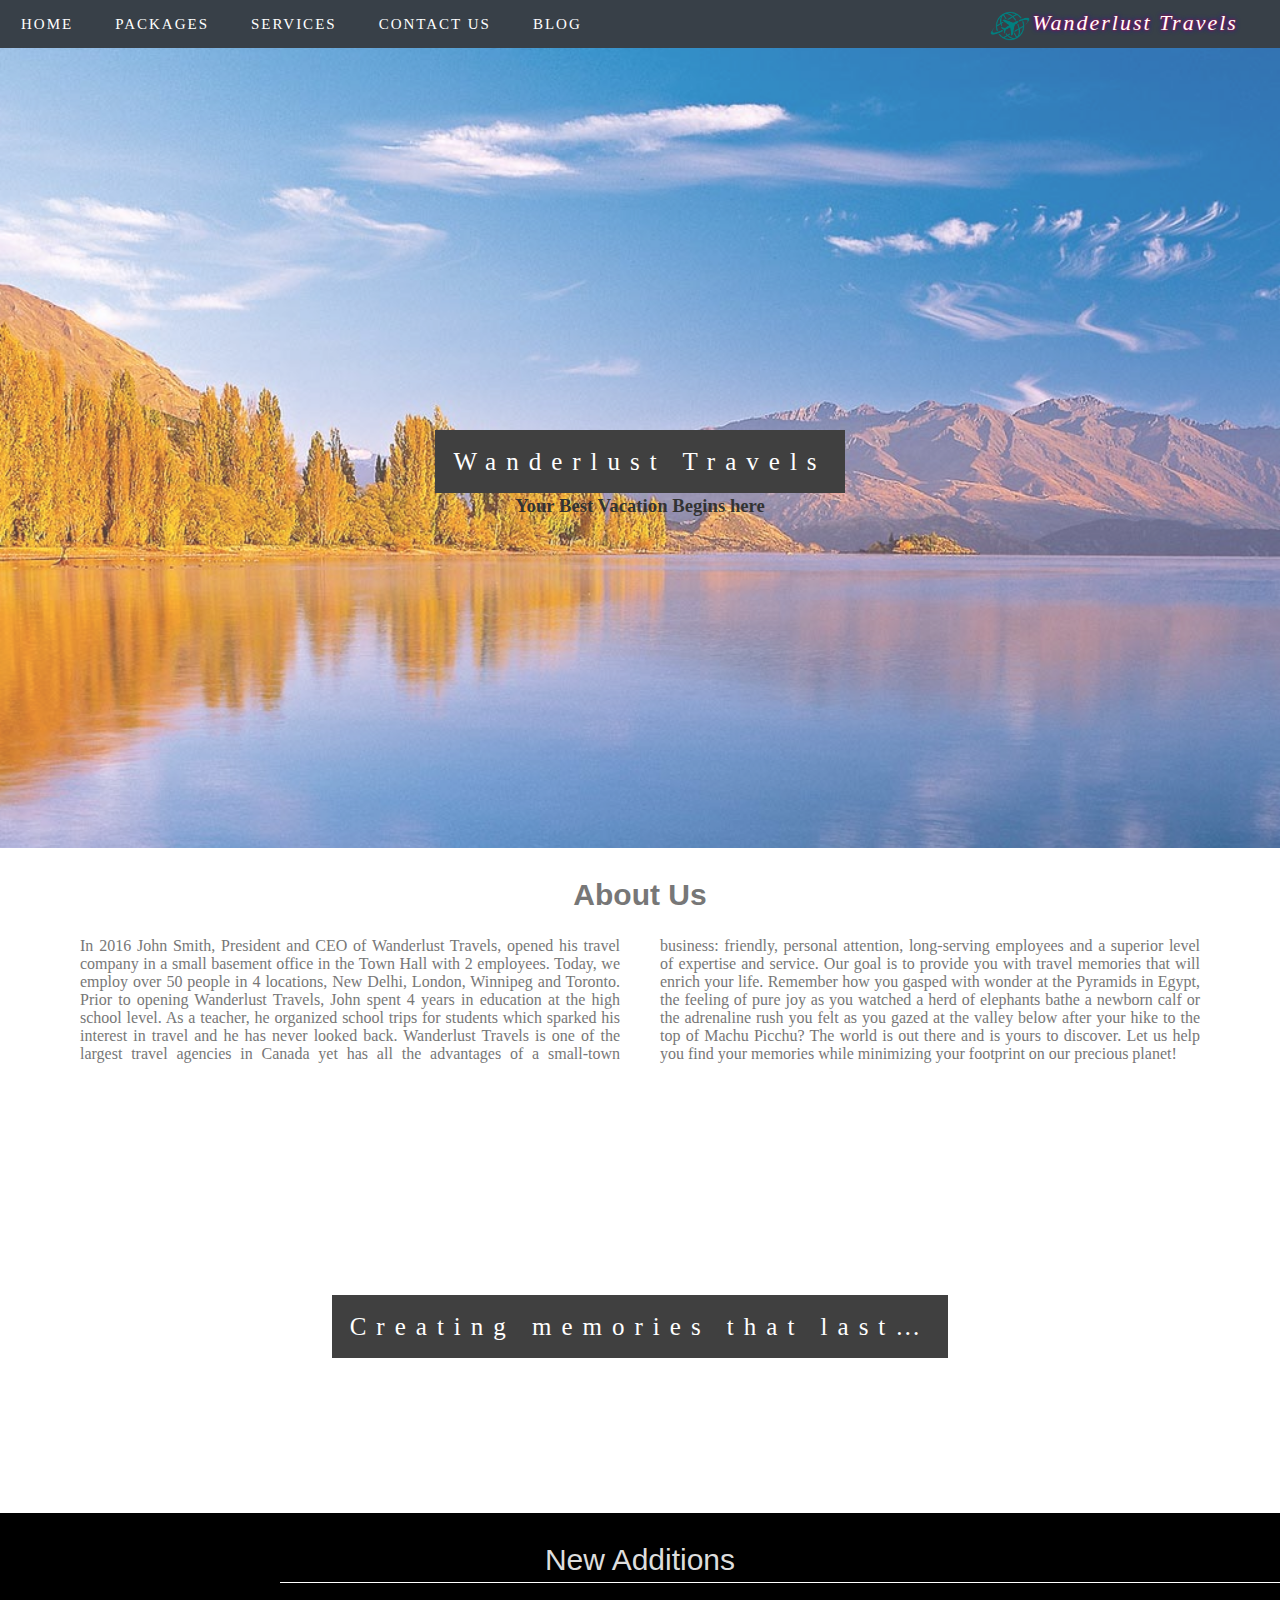
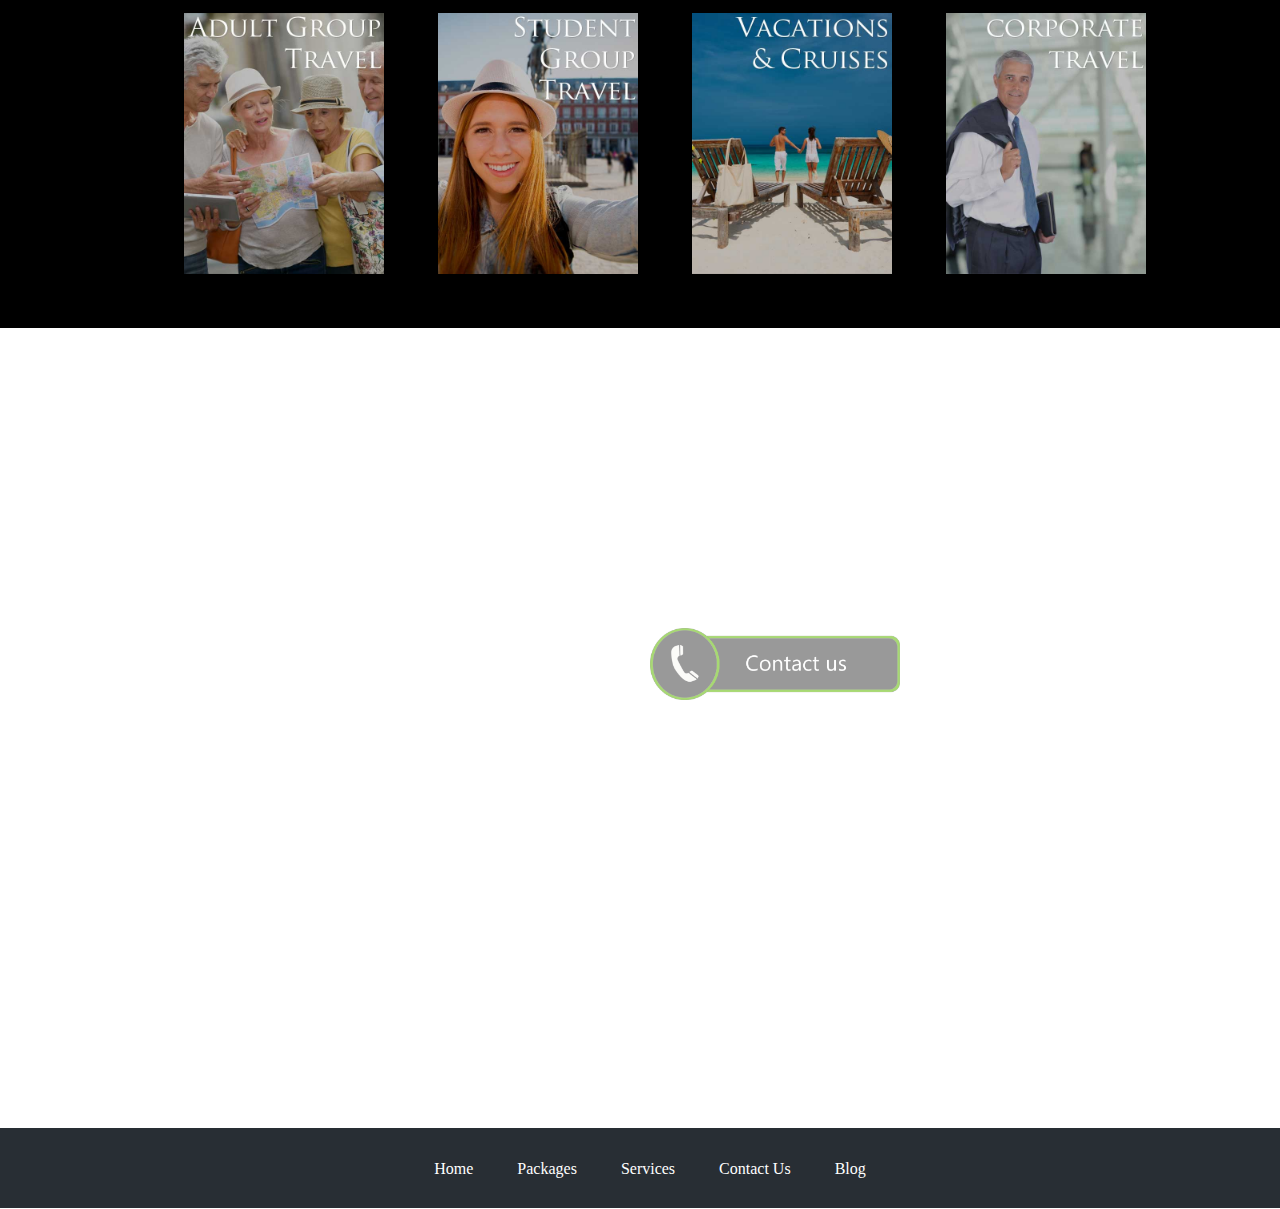
<file: index.html>
<!DOCTYPE html>
	<html lang="en">
	<head>	
		<meta charset="UTF-8" />
		<link rel="stylesheet" type="text/css" href="css/index.css"/>
		<link rel="shortcut icon" type="image/x-icon" href="images/plane.ico"/>
		<title>Wanderlust Travels</title>
	</head>

	<body>
		<header>
			<div id="leftname">
				<p>Wanderlust Travels</p>
				<img src="images/travel.png" alt="icon"/>
			</div>
		</header>
		<nav id = "navigation">
					<ul>
						<li><a href ="index.html">Home</a></li>
						<li><a href ="packages.html">Packages</a></li>
						<li><a href ="services.html">Services</a></li>
						<li><a href ="contactUs.html">Contact Us</a></li>
						<li><a href ="#">Blog</a></li>
					</ul>
		</nav>
		<section id="content">
			<div class="backimg1">
		  		<div class="caption">
		    		<span class="border">Wanderlust Travels</span>
		    		<h3>Your Best Vacation Begins here</h3>
		  		</div>
			</div>
			<div id="firstcontent">
				<h2>About Us</h2>
				<p class="two-col">In 2016 John Smith, President and CEO of Wanderlust Travels, opened his travel company in a small basement office in the Town Hall with 2 employees. Today, we employ over 50 people in 4 locations, New Delhi, London, Winnipeg and Toronto. Prior to opening Wanderlust Travels, John spent 4 years in education at the high school level. As a teacher, he organized school trips for students which sparked his interest in travel and he has never looked back. Wanderlust Travels is one of the largest travel agencies in Canada yet has all the advantages of a small-town business: friendly, personal attention, long-serving employees and a superior level of expertise and service.

				Our goal is to provide you with travel memories that will enrich your life.  Remember how you gasped with wonder at the Pyramids in Egypt, the feeling of pure joy as you watched a herd of elephants bathe a newborn calf or the adrenaline rush you felt as you gazed at the valley below after your hike to the top of Machu Picchu?  The world is out there and is yours to discover.  Let us help you find your memories while minimizing your footprint on our precious planet!</p>
			</div>

			<div class="backimg2">
		  		<div class="caption">
		    	<span class="border">Creating memories that last…</span>
		  		</div>
			</div>

			<div id="secondcontent">
			  <div id="newadd">
			  	<h3>New Additions</h3>
			  	<p></p>
			    <a href="#"><img src="images/pr1.jpg" alt="Promotions1" /></a>
			    <a href="#"><img src="images/pr2.jpg" alt="Promotions1" /></a>
			    <a href="#"><img src="images/pr3.jpg" alt="Promotions1" /></a>
			    <a href="#"><img src="images/pr4.jpg" alt="Promotions1" /></a>
			  </div>
			</div>

			<div class="backimg1">
			  <div class="caption1">
			    <span class="border1"><a href="contactUs.html"><img src="images/call.png" alt="contact"></a></span>
			  </div>
			</div>
				</section>
		<footer>
				<nav id="social">
					<ul>
						<li><a href = "index.html">Home</a></li>
						<li><a href = "packages.html">Packages</a></li>
						<li><a href = "services.html">Services</a></li>
						<li><a href = "contactUs.html">Contact Us</a></li>
						<li><a href = "#">Blog</a></li>
					</ul>
				</nav>
			</footer>
	</body>
	</html>
</file>
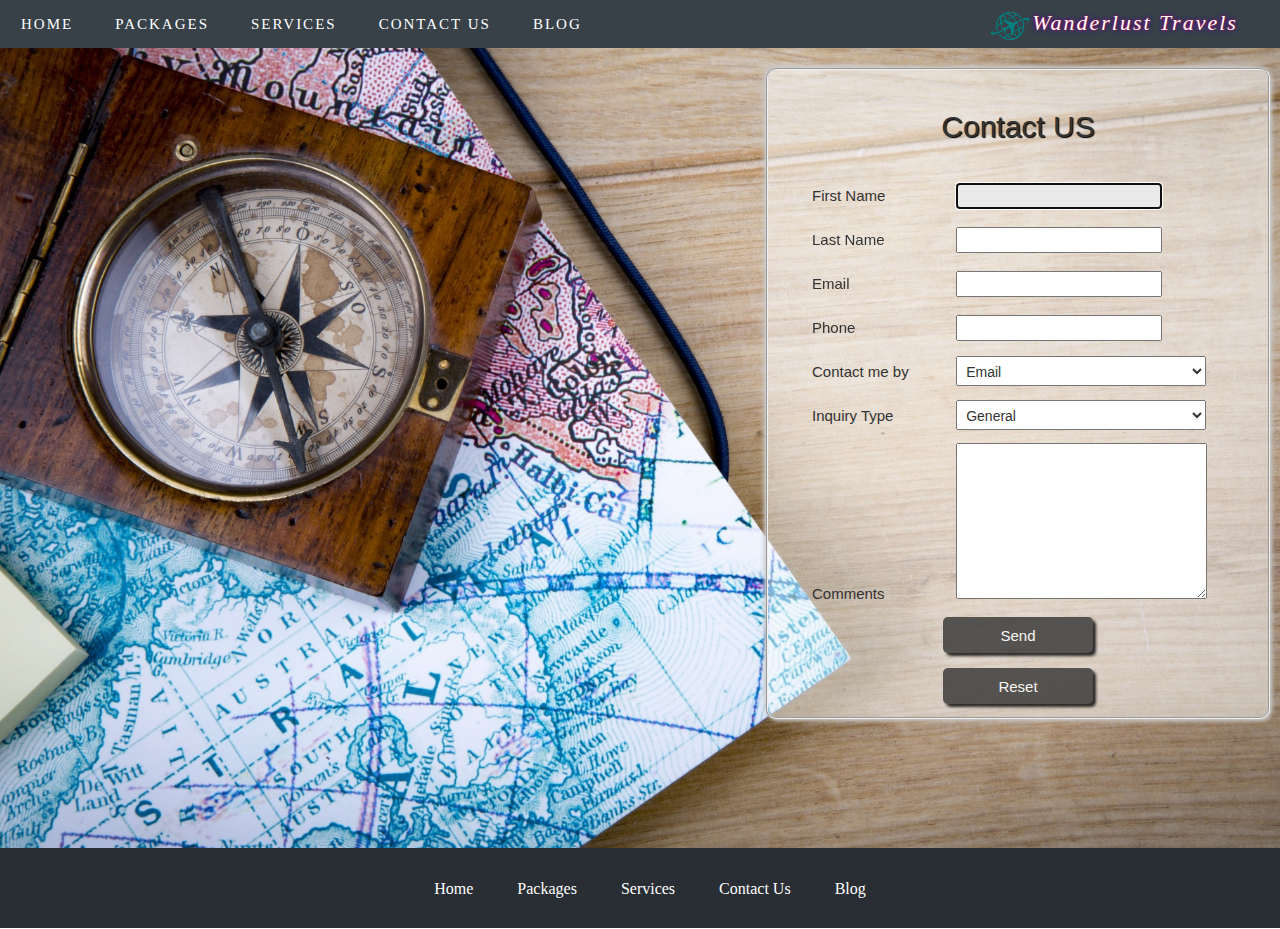
<file: contactUs.html>
<!DOCTYPE html>
<html lang="en">
<head>
	<meta charset="UTF-8" />
	<title>Contact Us</title>
	<link rel="stylesheet" type="text/css" href="css/index.css">
	<link rel="shortcut icon" type="image/x-icon" href="images/plane.ico" />
	<script src="js/formValidate.js"></script>
</head>

<body>
	<header>
		<div id="leftname">
				<p>Wanderlust Travels</p>
				<img src="images/travel.png" alt="icon"/>
		</div>
	</header>

	<nav id = "navigation">
		<ul>
			<li><a href ="index.html">Home</a></li>
			<li><a href ="packages.html">Packages</a></li>
			<li><a href ="services.html">Services</a></li>
			<li><a href ="contactUs.html">Contact Us</a></li>
			<li><a href ="#">Blog</a></li>
		</ul>
	</nav>

	<section id="content">
		<form id="contactform" action="index.html">
			<fieldset>
				<h1>Contact US</h1>
					<ul>
						<li>
							<label for="fname">First Name</label>
							<input type="text" id="fname" name="fname">
							<p class="infoError error" id="fname_error">* Required field</p>
						</li>
						<li>
							<label for="lname">Last Name</label>
							<input type="text" id="lname" name="lname">
							<p class="infoError error" id="lname_error">* Required field</p>
						</li>
						<li>
							<label for="email">Email</label>
							<input type="email" id="email" name="email" />
							<p class="infoError error" id="email_error">* Required field</p>
							<p class="infoError error" id="emailformat_error">* Invalid email address</p>
						</li>
						<li>
							<label for="phone">Phone</label>
							<input type="tel" id="phone" name="phone"/>
							<p class="infoError error" id="phone_error">* Required field</p>
							<p class="infoError error" id="phoneformat_error">* Invalid phone number</p>
						</li>
						<li>
							<label for="contact">Contact me by</label>
							<select id="contact" name="contact">
								<option>Email</option>
								<option>Phone</option>
							</select>
							<p class="infoError error" id="contact_error">* Required field</p>
						</li>
					</ul>
					<ul>
						<li>
							<label for="inquiry">Inquiry Type</label>
							<select id="inquiry" name="inquiry">
								<option>General</option>
								<option>Planning a vacation</option>
								<option>Existing Booking</option>
								<option>International travel-Planning/Booking</option>
								<option>Travel visa</option>
								<option>Travel insurance</option>
								<option>Other</option>
							</select>
						</li>
						<li>
							<label for="comments">Comments</label>
							<textarea id="comments" name="comments" rows="10"></textarea>
						</li>
					</ul>
				<p class="center">
					<button type="submit" id="submit">Send</button>
					<button type="reset" id="clear">Reset</button>
				</p>
			</fieldset>		 
		</form>
	</section>
	
		<footer>
			<nav id="social">
				<ul>
						<li><a href ="index.html">Home</a></li>
						<li><a href ="packages.html">Packages</a></li>
						<li><a href ="services.html">Services</a></li>
						<li><a href ="contactUs.html">Contact Us</a></li>
						<li><a href ="#">Blog</a></li>
				</ul>
			</nav>
		</footer>
</body>
</html>
</file>
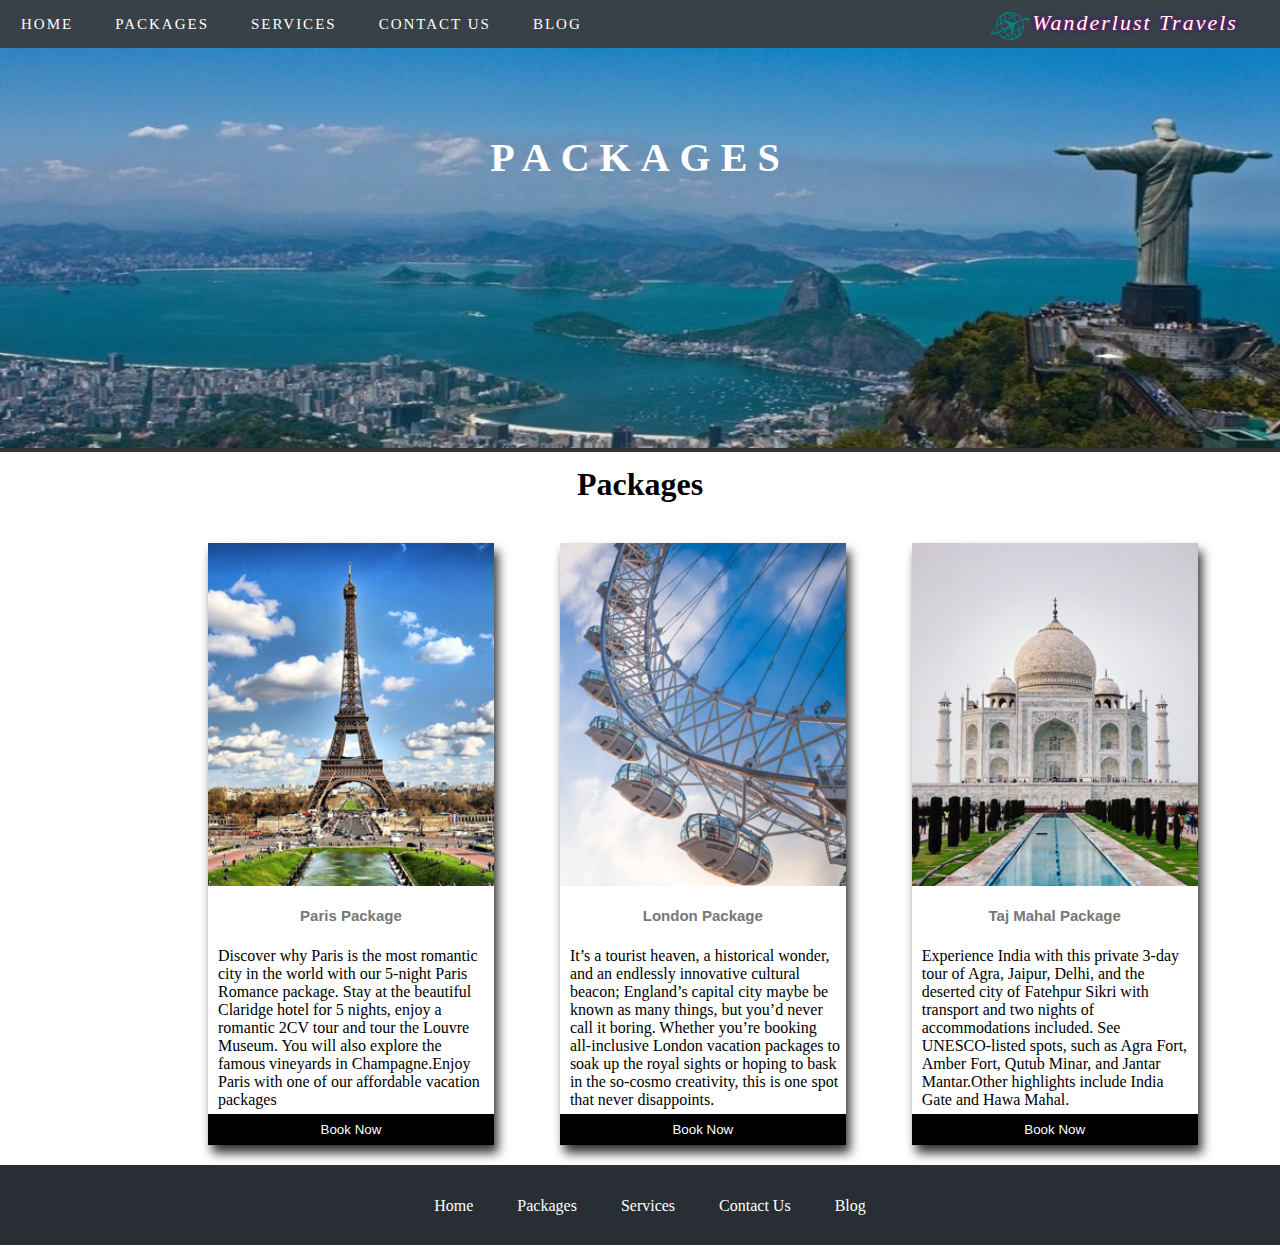
<file: packages.html>
<!DOCTYPE html>
<html lang="en">
<head>
	<meta charset="UTF-8" />
	<link rel="stylesheet" type="text/css" href="css/index.css"/>
	<link rel="shortcut icon" type="image/x-icon" href="images/plane.ico" />
	<title>Packages</title>
</head>
<body>
	<header>
		<div id="leftname">
				<p>Wanderlust Travels</p>
				<img src="images/travel.png" alt="icon"/>
		</div>
	</header>
	<nav id = "navigation">
		<ul>
			<li><a href ="index.html">Home</a></li>
			<li><a href ="packages.html">Packages</a></li>
			<li><a href ="services.html">Services</a></li>
			<li><a href ="contactUs.html">Contact Us</a></li>
			<li><a href ="#">Blog</a></li>
		</ul>
	</nav>
	<section id="content">
		<div id="packages">
			<img src="images/packages.jpg" alt="services"/>
			<h4>Packages</h4>
		</div>	
		<div class="packagecontent">
			<h1>Packages</h1>
			<div class="row">
  				<div class="column">
				    <div class="card">
				      <img src="images/Paris.jpg" alt="Paris">
				      <div class="packcontainer">
					        <h2>Paris Package</h2>
					        <p>Discover why Paris is the most romantic city in the world with our 5-night Paris Romance package. Stay at the beautiful Claridge hotel for 5 nights, enjoy a romantic 2CV tour and tour the Louvre Museum. You will also explore the famous vineyards in Champagne.Enjoy Paris with one of our affordable vacation packages</p>
					        <button class="button">Book Now</button>
					    </div>
				    </div>
				</div>

				<div class="column">
				    <div class="card">
				      <img src="images/london.jpg" alt="london">
				      <div class="packcontainer">
					        <h2>London Package</h2>
					        <p>It’s a tourist heaven, a historical wonder, and an endlessly innovative cultural beacon; England’s capital city maybe be known as many things, but you’d never call it boring. Whether you’re booking all-inclusive London vacation packages to soak up the royal sights or hoping to bask in the so-cosmo creativity, this is one spot that never disappoints.</p>
					        <button class="button">Book Now</button>
					    </div>
				    </div>
				</div>

				<div class="column">
				    <div class="card">
				      <img src="images/Taj.jpg" alt="Taj maahal">
				      <div class="packcontainer">
					        <h2>Taj Mahal Package</h2>
					        <p>Experience India with this private 3-day tour of Agra, Jaipur, Delhi, and the deserted city of Fatehpur Sikri with transport and two nights of accommodations included. See UNESCO-listed spots, such as Agra Fort, Amber Fort, Qutub Minar, and Jantar Mantar.Other highlights include India Gate and Hawa Mahal.</p>
					        <button class="button">Book Now</button>
					    </div>
				    </div>
				</div>
			</div>	
		</div>
		</section>
		<footer>
			<nav id="social">
				<ul>
					<li><a href = "index.html">Home</a></li>
					<li><a href = "packages.html">Packages</a></li>
					<li><a href = "services.html">Services</a></li>
					<li><a href = "contactUs.html">Contact Us</a></li>
					<li><a href = "#">Blog</a></li>
				</ul>
			</nav>
		</footer>
</body>
</html>
</file>
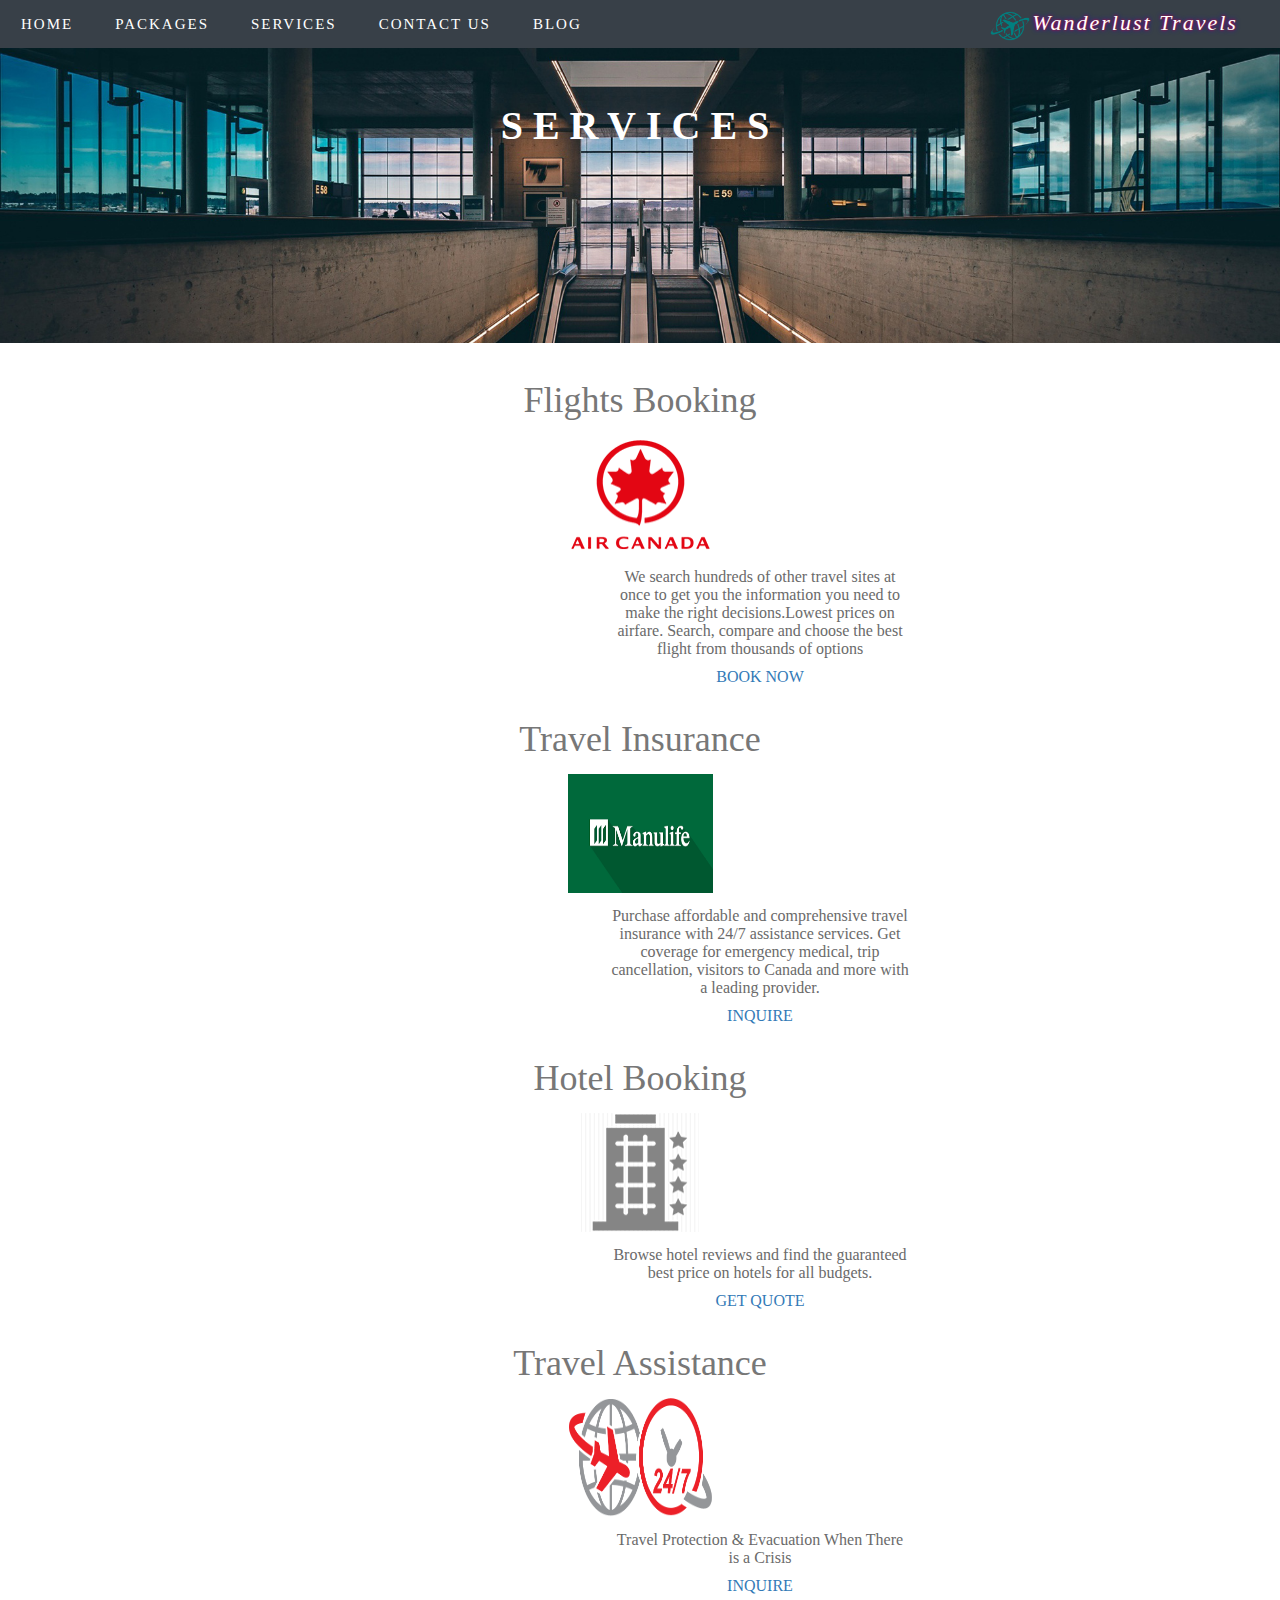
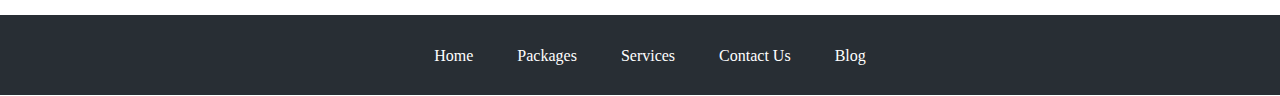
<file: services.html>
<!DOCTYPE html>
<html lang="en">
<head>	
	<meta charset="UTF-8" />
	<link rel="stylesheet" type="text/css" href="css/index.css"/>
	<link rel="shortcut icon" type="image/x-icon" href="images/plane.ico"/>
	<title>Services</title>
</head>

<body>
	<header>
		<div id="leftname">
			<p>Wanderlust Travels</p>
			<img src="images/travel.png" alt="icon"/>
		</div>
	</header>

	<nav id = "navigation">
		<ul>
			<li><a href ="index.html">Home</a></li>
			<li><a href ="packages.html">Packages</a></li>
			<li><a href ="services.html">Services</a></li>
			<li><a href ="contactUs.html">Contact Us</a></li>
			<li><a href ="#">Blog</a></li>
		</ul>
	</nav>

	<section id="content">
		<img src="images/services.jpg" alt="services"/>
		<div  id="centered">
			<h4>SERVICES</h4>
		</div>
  		<div class="servicescontent">
    		<h1>Flights Booking</h1>
    		<img src="images/aclogo.png" alt="air canada"/>
    		<div class="contentblock">
	    		<p>We search hundreds of other travel sites at once to get you the information you need to make the right decisions.Lowest prices on airfare. Search, compare and choose the best flight from thousands of options</p>
	    		<a href="https://www.aircanada.com/ca/en/aco/home.html#/home:?thirdPartyID=6256554&language=en">Book Now</a>
    		</div>

    		<h1>Travel Insurance</h1>
    		<img src="images/Manulife.png" alt="Manulife"/>
    		<div class="contentblock">
	    		<p>Purchase affordable and comprehensive travel insurance with 24/7 assistance services. Get coverage for emergency medical, trip cancellation, visitors to Canada and more with a leading provider.</p>
	    		<a href="https://www.manulife.ca/for-you.html">Inquire</a>
    		</div>

    		<h1>Hotel Booking</h1>
    		<img src="images/Hotel.png" alt="Hotel Booking"/>
    		<div class="contentblock">
	    		<p> Browse hotel reviews and find the guaranteed best price on hotels for all budgets.</p>
	    		<a href="https://www.expedia.ca/Hotels">Get Quote</a>
    		</div>

    		<h1>Travel Assistance</h1>
    		<img src="images/travelassistance.png" alt="Travel Assistance"/>
    		<div class="contentblock">
	    		<p>Travel Protection &amp; Evacuation When There is a Crisis</p>
	    		<a href="https://www.aircanada.com/ca/en/aco/home.html#/home:?thirdPartyID=6256554&language=en">Inquire</a>
    		</div>
  		</div> 
  		</section>	
  			
    	<footer>
			<nav id="social">
				<ul>
					<li><a href = "index.html">Home</a></li>
						<li><a href = "packages.html">Packages</a></li>
						<li><a href = "services.html">Services</a></li>
						<li><a href = "contactUs.html">Contact Us</a></li>
						<li><a href = "#">Blog</a></li>
					</ul>
				</nav>
		</footer>
</body>
</html>
</file>
<file: css/index.css>
html,body,section,article,aside,p,nav, ul, li, form, fieldset, input, text{
	margin: 0;
	padding: 0;
	box-sizing:border-box;
	left: 0;
    right: 0;
    bottom: 0;
    top: 0;
    margin: 0;
}

html {
  height: 100%;
  margin: 0;
}

body
{
	width:100%;
	min-height: 100%;
	margin: 0;
	font-family: inherit;
    font-weight: 500;
}

header
{
	width:100%;
	/*height:20px;*/
	font-family: inherit;
    font-weight: 500;
	letter-spacing: 2px;
	text-align: center;
	background-color:#384048;
}

nav#navigation{
	width: 100%;
	margin: 0px auto;
	padding: 0px;
	background-color:#384048;
	font-family: inherit;
    font-weight: 500;
	letter-spacing: 2px;
	text-align: center;
}

nav#navigation ul {
    list-style-type: none;
    margin: 0;
    padding: 0;
    overflow: hidden;
}

nav#navigation li {
    float: left;
    display: inline-block;
}

nav#navigation li a {
    display: inline-block;
    color: white;
    font-size: 15px;
    text-align: center;
    padding: 14px 16px;
    margin: 5px;
    line-height: 10px;
    text-decoration: none;
    text-transform: uppercase;
    transition: 1s;
}

nav#navigation li a:hover {
    color:#FFF;
	font-size: 20px;
}

.active {
    background-color: #4CAF50;
}

#leftname{
	float: right;
	margin-top: 10px;
	margin-right: 0px;
	color: #FFF;	
}

#leftname p{
	font-size: 22px;
	font-style: italic;
	letter-spacing: 2px;
	text-shadow: 0 0 3px #FF0000, 0 0 5px #0000FF;
}

#leftname img{
	width: 40px;
	float: right;
	margin-top: -30px;
	margin-right: 250px;
}

#content {
    position: relative; 
    max-width: 100%;
    margin: 0 auto; 
    padding: 0;
}

/*Services*/
img{
	width:100%;	
}

#centered {
    position: absolute;
    top: 5%;
    left: 50%;
    text-align: center;
    transform: translate(-50%, -50%);
}

#centered h4{
	display: block;
	letter-spacing: 10px;
	font-size: 40px;
	color: #FFF;
}

.servicescontent{
	text-align: center;
	margin: 0px auto;
}

.servicescontent h1{
	font-family: inherit;
    font-weight: 500;
    line-height: 1.1;
    color:#777;
    font-size: 36px;
    padding-top: 10px;
}

.servicescontent img{
	margin: 0 auto;
	width: 145px;
	height: 119px;
	margin-top: -10px;
}

.servicescontent .contentblock{
	position: relative;
	width: 300px;
	text-align: center;
	left: 610px;
	align-content: center;
	margin-bottom: 20px;
}
.servicescontent p{
	color:#6a6a6a;
	margin-top: 10px;
	margin-bottom: 10px;
}

.contentblock a{
	color: #337ab7;
	text-decoration: none;
	text-transform: uppercase;
}

/*Packages*/
#packages img{
	width: 100%;
	height: 400px;
	border-bottom: 4px solid #333;
	/*margin-bottom: 30px;*/
}

#packages h4{
	position: absolute;
    top: 5%;
    left: 50%;
    text-align: center;
    transform: translate(-50%, -50%);
    display: block;
	letter-spacing: 10px;
	font-size: 40px;
	color: #FFF;
	text-transform: uppercase;	
}

.packagecontent{
	width: 100%;
}

.packagecontent h1{
	margin: 0;
	padding: 0;
	text-align: center;
	margin-top: 10px;
}

.row{
	display: inline-block;
	align-content: center;
	margin-left: 150px;
	margin-top: 40px;
}

.packagecontent .column {
    float: left;
    width: 25.3%;
    margin-bottom: 16px;
    padding: 0 8px;
    margin-left: 50px;
}

.packagecontent .card {
    box-shadow: 4px 8px 10px 0 rgba(0, 0, 0, 0.8);
}

.packcontainer p{
	padding: 5px 5px 5px 10px;
}

.packagecontent .button {
    border: none;
    outline: 0;
    display: inline-block;
    padding: 8px;
    color: white;
    background-color: #000;
    text-align: center;
    cursor: pointer;
    width: 100%;
}

.packagecontent .button:hover {
    background-color: #555;
}

/*Home Page*/
.backimg1, .backimg2{
  position: relative;
  opacity: 0.80;
  background-attachment: fixed;
  background-position: center;
  background-repeat: no-repeat;
  background-size: cover;
}

.backimg1{
  background-image: url("images/bck1.jpg");
  min-height: 800px;
  opacity: 0.80;
  background-size: cover;
  background-attachment: fixed;
  background-position: center;
  background-repeat: no-repeat;
}

.backimg2{
  background-image: url("images/bck2.jpg");
  height: 400px;
}


.caption {
  position: absolute;
  left: 0;
  top: 50%;
  width: 100%;
  text-align: center;
  color: #000;
}

.caption .border {
  background-color: #111;
  color: #fff;
  padding: 18px;
  font-size: 25px;
  letter-spacing: 10px;
}

#firstcontent{
	color: #777;
	background-color:white;
	text-align:center;
	padding:50px 80px;
	text-align: justify
}

#firstcontent h2{
	font-size: 30px;
	margin-top: -30px;
}

#secondcontent{
	position:relative;
}

#newadd{
	color:#ddd;
	background-color:#000;
	text-align:center;
	padding:50px 80px;
	text-align: center;
}

#newadd h3{
	margin-top: -30px;
	font: 400 15px/1.8 "Lato", sans-serif;
    font-size: 30px;
    margin-bottom: -5px;
}


#newadd p{
	border-top: 1px solid #fff;
	margin-bottom: 30px;
	margin-left: 200px;
	width: 1000px;
}

#newadd img{
	width: 200px;
	margin-left: 50px;
}

#newadd img:hover{
    transform: scale(1.15);
}

.border{
	background-color:transparent;
	font-size:25px;
	color: #f7f7f7;
}

.caption1 .border1{
	position: absolute;
	color: #fff;
	font-size: 25px;
	letter-spacing: 10px;
	left: 650px;
	top:300px;
}

.caption1 .border1 a{
	text-decoration: none;
	color: #FFF;
	background-color:transparent;
}

.border1 a img{
	width: 250px;
	background-color:transparent;
}

.border1 a img:hover{
	transform: scale(1.15);
}

h2{
	font: 400 15px/1.8 "Lato", sans-serif;
 	color: #777;
	font-weight: bold;
	text-align:center;
}

.two-col {
 	-webkit-column-count: 2;
    -moz-column-count: 2; 
    column-count: 2;
    -webkit-column-gap: 40px; 
    -moz-column-gap: 40px; 
    column-gap: 40px;
    margin-top: -10px;
}
.italic
{
	font-style: italic;
}


#imagecenter {
    width: 900px;
    text-align: center;
    margin: 10px auto;
}

/*Form styles*/
form#contactform{
	width: 100%;
	margin: 0 auto;
	padding: 20px;
	padding:10px;
	background-image: url("images/form.jpg");
  	background-size: cover;
  	background-attachment: fixed;
  	background-position: center;
  	background-repeat: no-repeat;
  	min-height: 800px;
  	/*opacity: 0.65;*/
}

form#contactform fieldset{ 
	float: right;
	width: 40%;
	border-radius: 10px;
	margin:10px auto;
	box-shadow: 2px 2px 4px #CCC, -2px -2px 4px #CCC;
	padding: 10px; 
	background: rgb(255, 255, 255, 0.5);
	font: 400 15px/1.8 "Lato", sans-serif;
 	color: #000;
	font-weight: bold;
	align-content: center;
}

form#contactform h1{
	text-align: center;
	font-family: inherit;
    font-weight: 500;
    color: #333;
    text-shadow: 1px 1px 1px #000;
}

form#contactform ul{
	list-style: none;
	display: inline;
	margin: auto;
}


form#contactform ul li {
	width:90%;
	border-radius: 5px;
	padding:8px 10px;
	box-sizing:border-box;
	margin: 0px auto;
	line-height:30px;
	list-style:none;
	padding:5px 10px;
	margin-bottom:2px;
}

form#contactform  label {
	display: inline-block;
	width:140px;
	margin-top: 2px;
 	color: #333;
	font-weight: bold;
	font-family: inherit;
    font-weight: 500;
}

form#contactform input {
	display: inline-block;	
	width:50%;
	height:26px;
	padding-left: 5px;
	font-size: 14px;
	color: #333;
}

form#contactform select {
	display: inline-block;	
	height:30px;
	padding-left: 5px;
	font-size: 14px;
	line-height: 26px;
	padding-top: 3px;
	color:#333;
	width: 250px;
}

form#contactform textarea{
	width:245px;
}

form#contactform input:focus,
form#contactform textarea:focus {
	background: #eaeaea;
	color: #333;
	font-weight: bold;
}

.error {
	color: #CC3333;
}

.infoError {
	margin-left: 140px;
}

#submit, #clear{
	display: block;
	background:#333;
	border:none;
	border-radius: 5px;
	box-shadow: 3px 3px 3px #000;
	margin:3px auto;
	height: 40px;
	width:150px;
	height: 36px;
	color: #FFF;
	font-weight: bold;
	opacity: 0.8;
	font: 400 15px/1.8 "Lato", sans-serif;
	align-content: center;
}

#clear{
	margin-top: 15px;
}

#submit:hover, #clear:hover {
	cursor: pointer;
	transform: scale(1.15)
}

/*Footer*/
footer{
	clear: both;
	position: absolute;
	width: 100%;
	color:#ddd;
	background-color:#282E34;
	height:80px;
	text-align:center;
	font-family: inherit;
    font-weight: 500;
    margin-bottom: -20px;
}

#social{
	margin: 0px auto;
	padding: 0px;
	text-align: center;
	width:900px;
	color: #FFF;
}

#social ul{
	line-height: 80px;
}

#social ul li{
	padding:0px 10px;
	padding-left: 30px;
	display:inline-block;
}

#social ul li a{
	vertical-align: middle;
	text-decoration: none;
	color: #FFF;
	transition: 1s;
}

#social a:hover{
	color: red;
}
</file>
